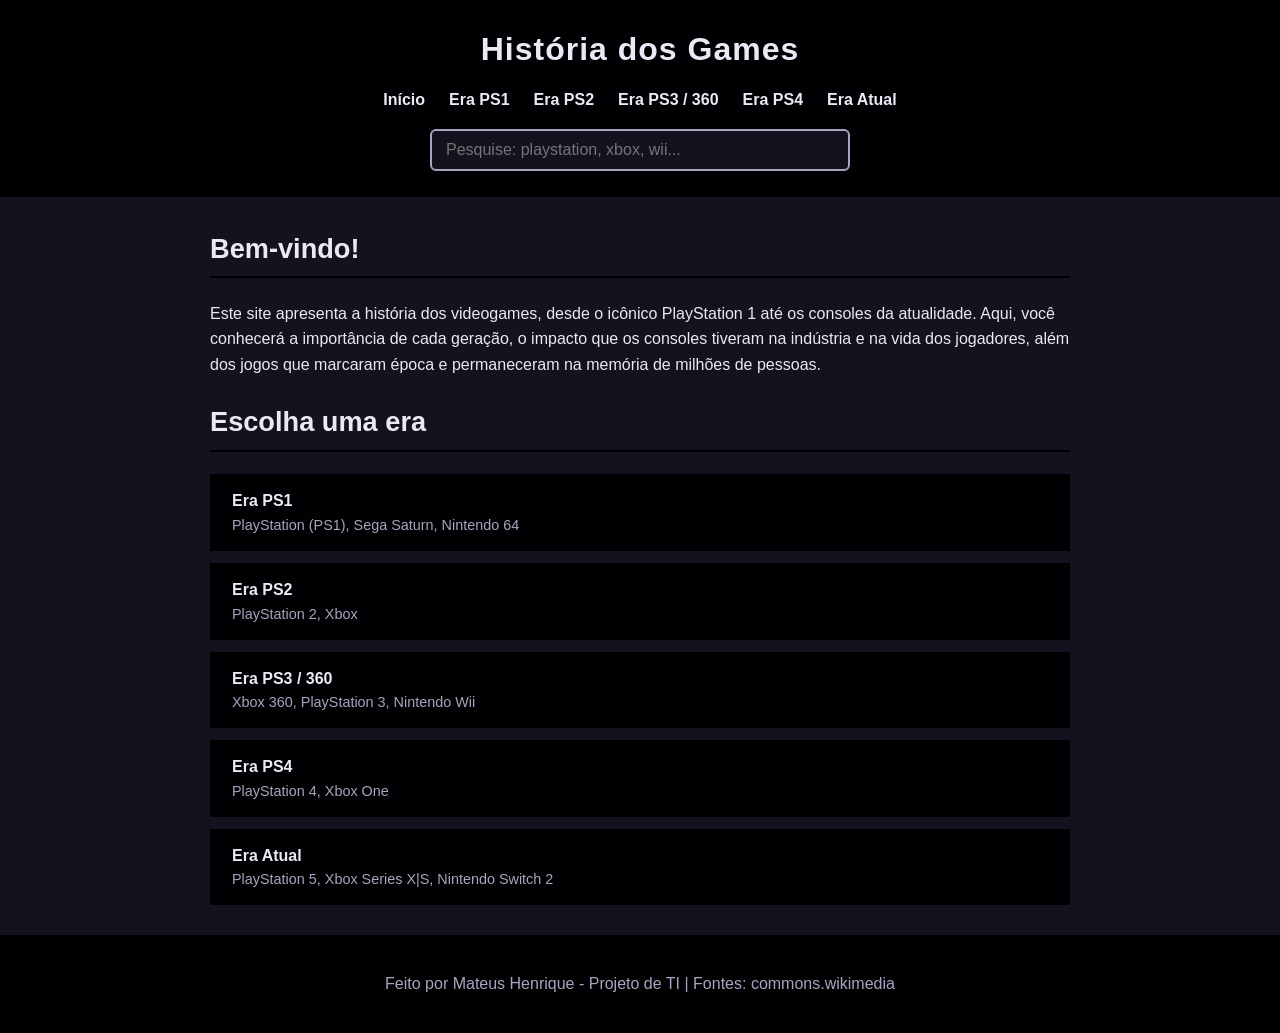
<file: historia-dos-games/index.html>
<!DOCTYPE html>
<html lang="pt-BR">
<head>
  <meta charset="UTF-8">
  <meta name="viewport" content="width=device-width, initial-scale=1.0">
  <title>Início | História dos Games</title>
  <link rel="stylesheet" href="css/style.css">
  <script src="js/busca.js" defer></script>
</head>
<body class="home">
  <header>
    <h1>História dos Games</h1>
    <nav><ul><li><a href="index.html" class="ativo">Início</a></li><li><a href="ps1.html">Era PS1</a></li><li><a href="ps2.html">Era PS2</a></li><li><a href="ps3-360.html">Era PS3 / 360</a></li><li><a href="ps4.html">Era PS4</a></li><li><a href="atual.html">Era Atual</a></li></ul></nav>
    <div class="busca">
      <input type="search" id="campo-busca" placeholder="Pesquise: playstation, xbox, wii..." aria-label="Pesquisar consoles">
      <ul id="resultados"></ul>
    </div>
  </header>
  <main>
    <section>
      <h2>Bem-vindo!</h2>
      <p>Este site apresenta a história dos videogames, desde o icônico PlayStation 1 até os consoles da atualidade. Aqui, você conhecerá a importância de cada geração, o impacto que os consoles tiveram na indústria e na vida dos jogadores, além dos jogos que marcaram época e permaneceram na memória de milhões de pessoas.</p>
    </section>
    <section>
      <h2>Escolha uma era</h2>
      <ul class="eras">
        <li><a href="ps1.html"><strong>Era PS1</strong><span>PlayStation (PS1), Sega Saturn, Nintendo 64</span></a></li>
        <li><a href="ps2.html"><strong>Era PS2</strong><span>PlayStation 2, Xbox</span></a></li>
        <li><a href="ps3-360.html"><strong>Era PS3 / 360</strong><span>Xbox 360, PlayStation 3, Nintendo Wii</span></a></li>
        <li><a href="ps4.html"><strong>Era PS4</strong><span>PlayStation 4, Xbox One</span></a></li>
        <li><a href="atual.html"><strong>Era Atual</strong><span>PlayStation 5, Xbox Series X|S, Nintendo Switch 2</span></a></li>
      </ul>
    </section>
  </main>
  <footer><p>Feito por Mateus Henrique - Projeto de TI | Fontes: commons.wikimedia</p></footer>
</body>
</html>
</file>
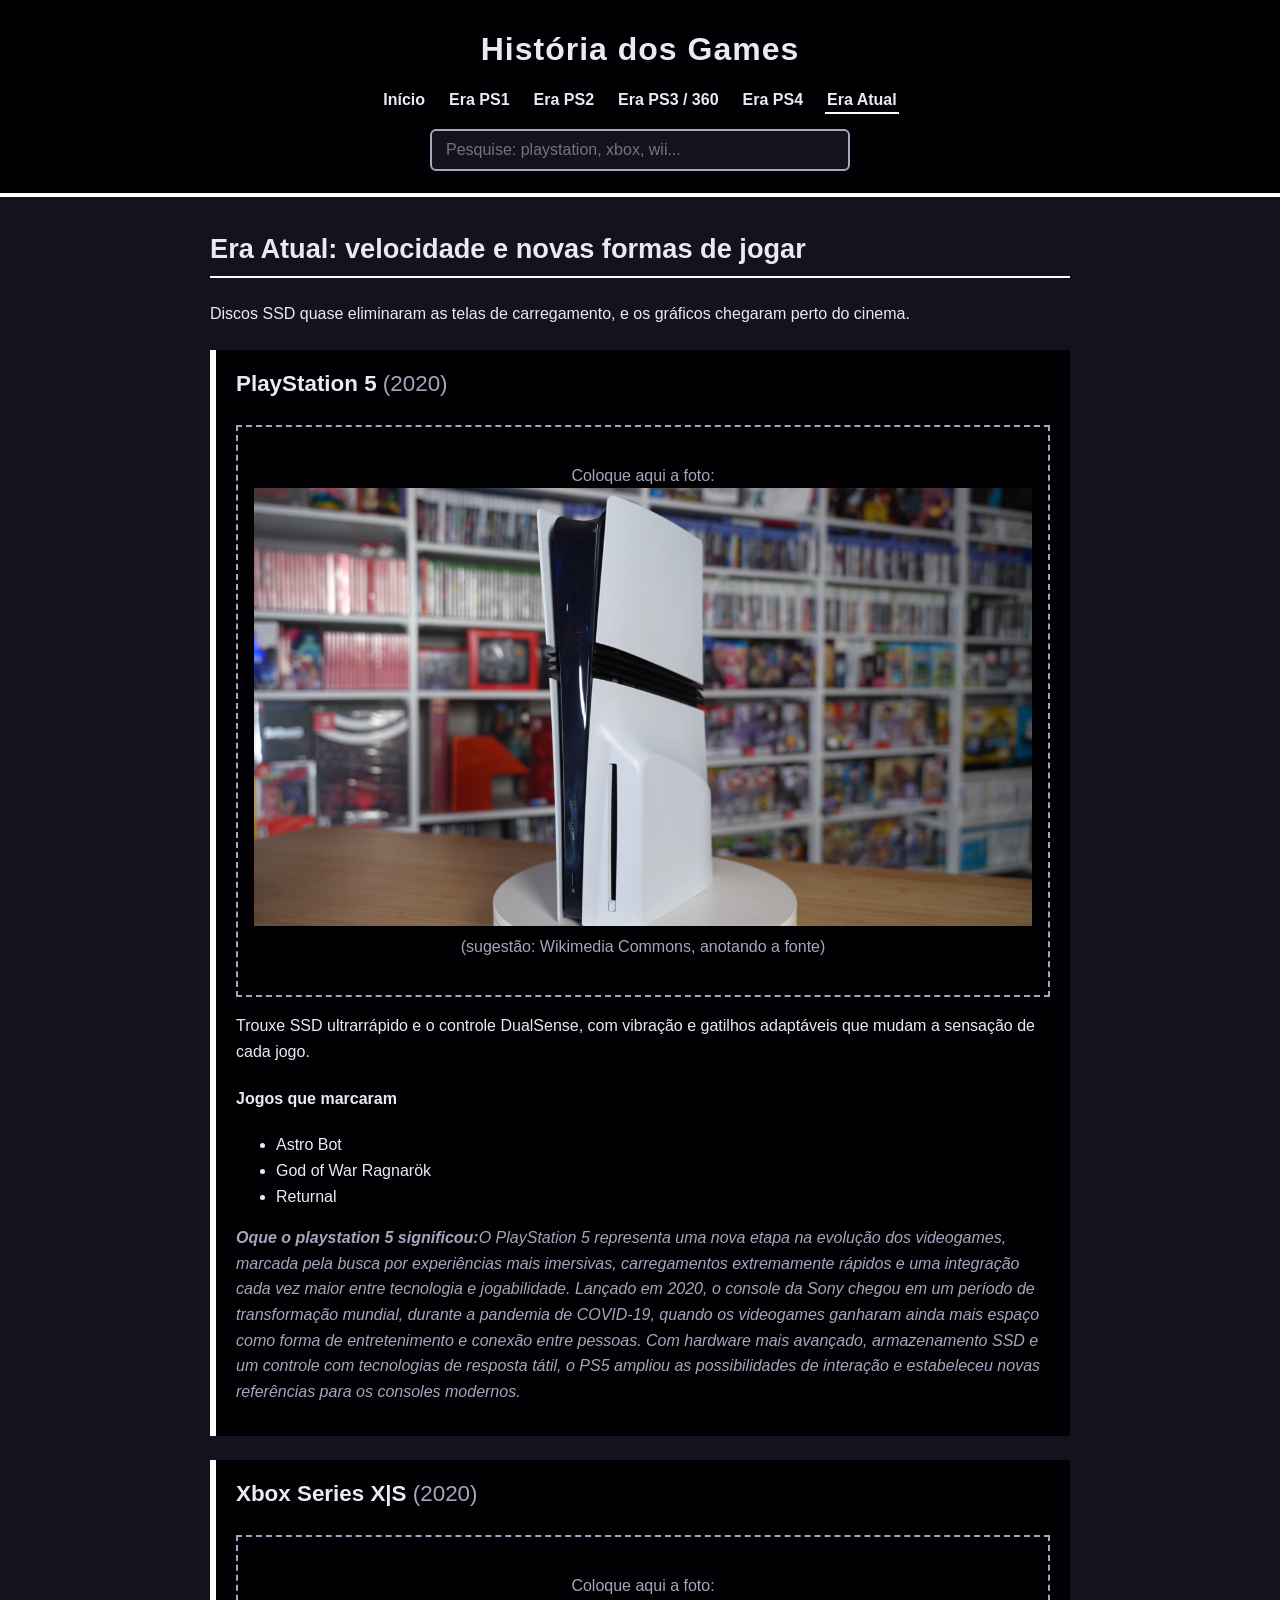
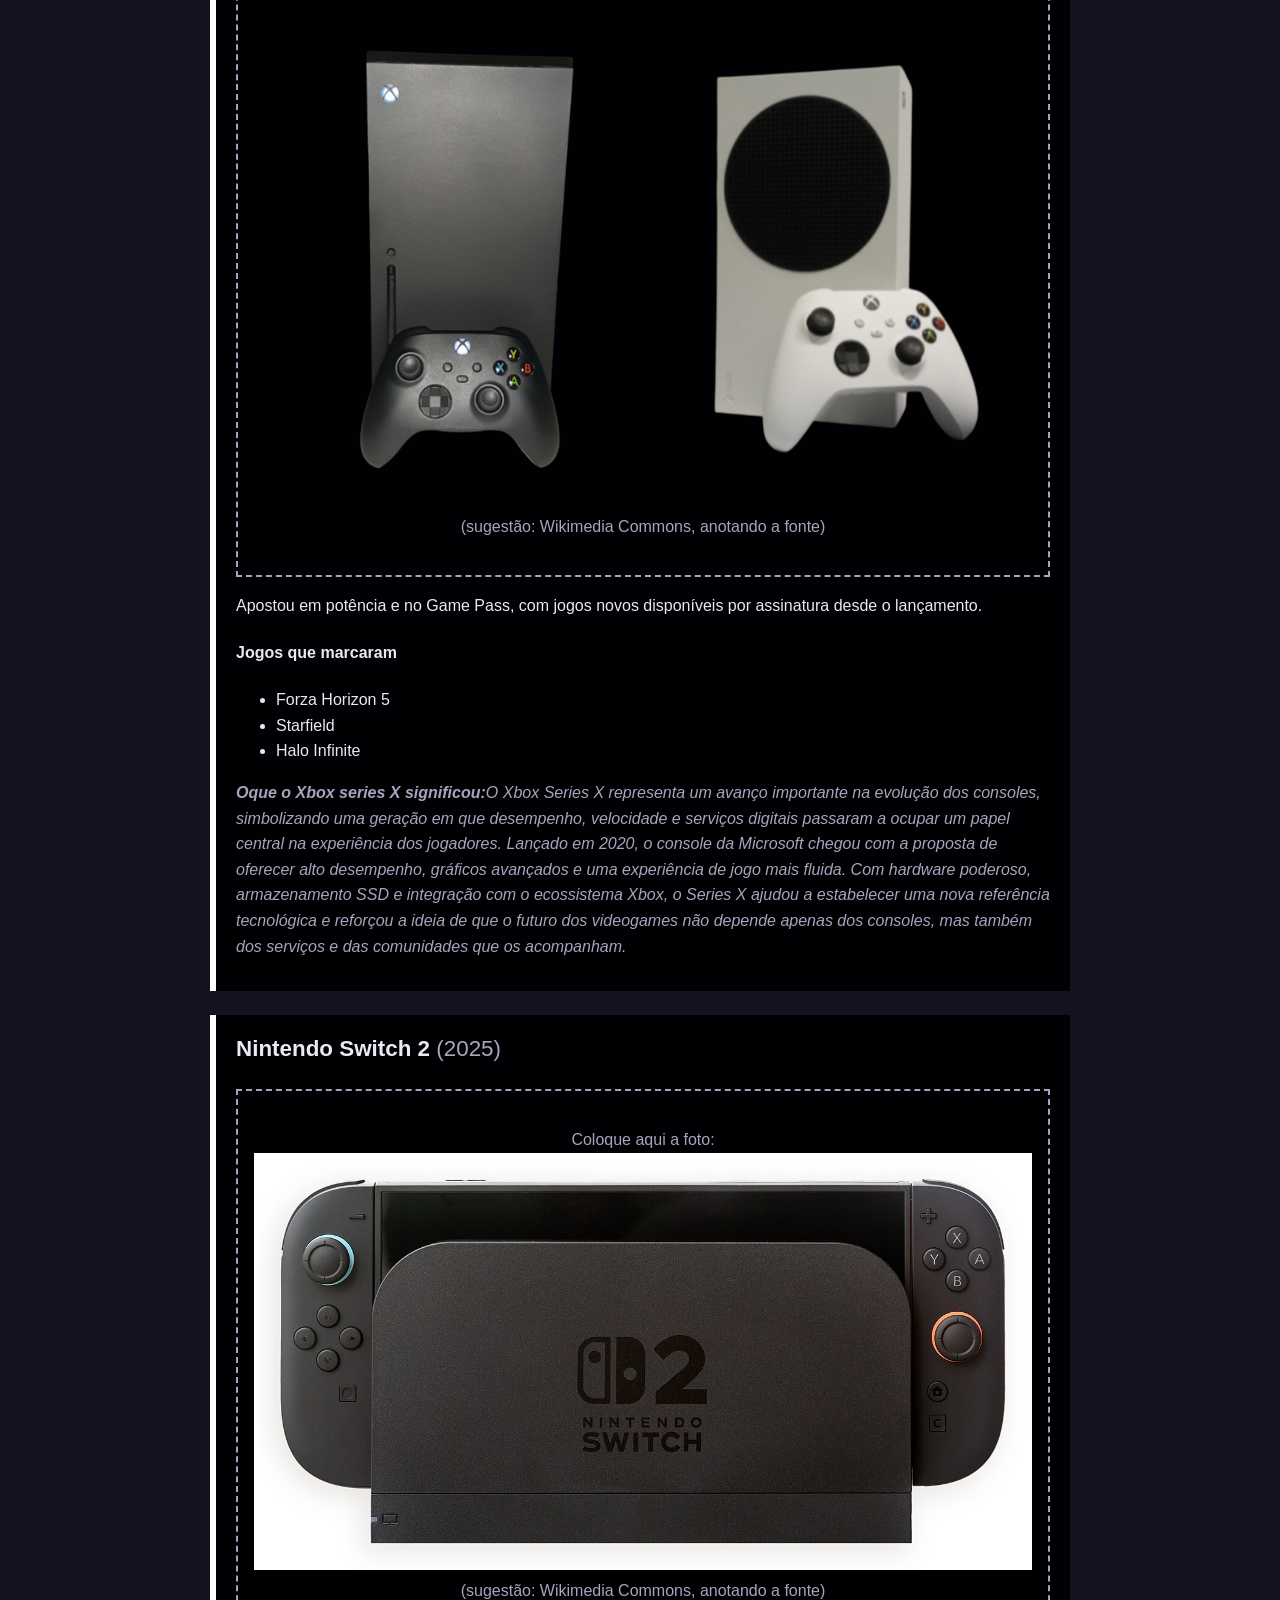
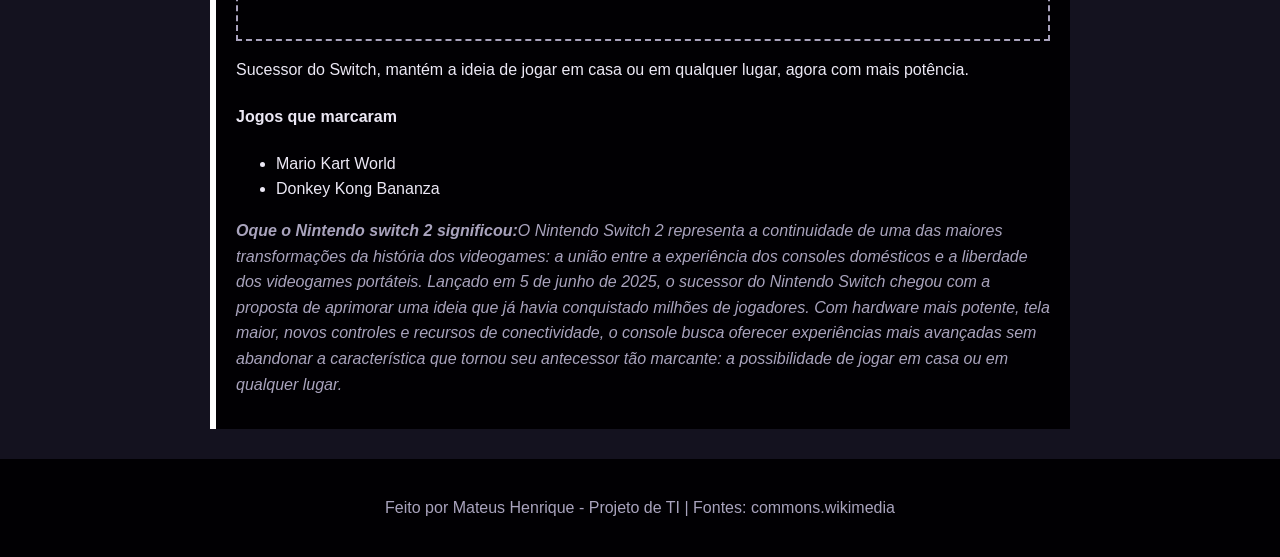
<file: historia-dos-games/atual.html>
<!DOCTYPE html>
<html lang="pt-BR">
<head>
  <meta charset="UTF-8">
  <meta name="viewport" content="width=device-width, initial-scale=1.0">
  <title>Era Atual | História dos Games</title>
  <link rel="stylesheet" href="css/style.css">
  <script src="js/busca.js" defer></script>
</head>
<body class="atual">
  <header>
    <h1>História dos Games</h1>
    <nav><ul><li><a href="index.html">Início</a></li><li><a href="ps1.html">Era PS1</a></li><li><a href="ps2.html">Era PS2</a></li><li><a href="ps3-360.html">Era PS3 / 360</a></li><li><a href="ps4.html">Era PS4</a></li><li><a href="atual.html" class="ativo">Era Atual</a></li></ul></nav>
    <div class="busca">
      <input type="search" id="campo-busca" placeholder="Pesquise: playstation, xbox, wii..." aria-label="Pesquisar consoles">
      <ul id="resultados"></ul>
    </div>
  </header>
  <main>
    <section>
      <h2>Era Atual: velocidade e novas formas de jogar</h2>
      <p>Discos SSD quase eliminaram as telas de carregamento, e os gráficos chegaram perto do cinema.</p>
    </section>
    <article class="console">
      <h3>PlayStation 5 <span>(2020)</span></h3>
      <div class="foto">Coloque aqui a foto: <img src="img/ps5.png" alt="Playstation 5"> (sugestão: Wikimedia Commons, anotando a fonte)</div>
      <p>Trouxe SSD ultrarrápido e o controle DualSense, com vibração e gatilhos adaptáveis que mudam a sensação de cada jogo.</p>
      <h4>Jogos que marcaram</h4>
      <ul><li>Astro Bot</li><li>God of War Ragnarök</li><li>Returnal</li></ul>
      <p class="pessoal"><strong>Oque o playstation 5 significou:</strong>O PlayStation 5 representa uma nova etapa na evolução dos videogames, marcada pela busca por experiências mais imersivas, carregamentos extremamente rápidos e uma integração cada vez maior entre tecnologia e jogabilidade. Lançado em 2020, o console da Sony chegou em um período de transformação mundial, durante a pandemia de COVID-19, quando os videogames ganharam ainda mais espaço como forma de entretenimento e conexão entre pessoas. Com hardware mais avançado, armazenamento SSD e um controle com tecnologias de resposta tátil, o PS5 ampliou as possibilidades de interação e estabeleceu novas referências para os consoles modernos.</p>
    </article>
    <article class="console">
      <h3>Xbox Series X|S <span>(2020)</span></h3>
      <div class="foto">Coloque aqui a foto: <img src="img/x.png" alt=" Xbox series X"> (sugestão: Wikimedia Commons, anotando a fonte)</div>
      <p>Apostou em potência e no Game Pass, com jogos novos disponíveis por assinatura desde o lançamento.</p>
      <h4>Jogos que marcaram</h4>
      <ul><li>Forza Horizon 5</li><li>Starfield</li><li>Halo Infinite</li></ul>
      <p class="pessoal"><strong>Oque o Xbox series X significou:</strong>O Xbox Series X representa um avanço importante na evolução dos consoles, simbolizando uma geração em que desempenho, velocidade e serviços digitais passaram a ocupar um papel central na experiência dos jogadores. Lançado em 2020, o console da Microsoft chegou com a proposta de oferecer alto desempenho, gráficos avançados e uma experiência de jogo mais fluida. Com hardware poderoso, armazenamento SSD e integração com o ecossistema Xbox, o Series X ajudou a estabelecer uma nova referência tecnológica e reforçou a ideia de que o futuro dos videogames não depende apenas dos consoles, mas também dos serviços e das comunidades que os acompanham.</p>
    </article>
    <article class="console">
      <h3>Nintendo Switch 2 <span>(2025)</span></h3>
      <div class="foto">Coloque aqui a foto: <img src="img/switch2.jpg" alt="Nintendo switch 2"> (sugestão: Wikimedia Commons, anotando a fonte)</div>
      <p>Sucessor do Switch, mantém a ideia de jogar em casa ou em qualquer lugar, agora com mais potência.</p>
      <h4>Jogos que marcaram</h4>
      <ul><li>Mario Kart World</li><li>Donkey Kong Bananza</li></ul>
      <p class="pessoal"><strong>Oque o Nintendo switch 2 significou:</strong>O Nintendo Switch 2 representa a continuidade de uma das maiores transformações da história dos videogames: a união entre a experiência dos consoles domésticos e a liberdade dos videogames portáteis. Lançado em 5 de junho de 2025, o sucessor do Nintendo Switch chegou com a proposta de aprimorar uma ideia que já havia conquistado milhões de jogadores. Com hardware mais potente, tela maior, novos controles e recursos de conectividade, o console busca oferecer experiências mais avançadas sem abandonar a característica que tornou seu antecessor tão marcante: a possibilidade de jogar em casa ou em qualquer lugar.</p>
    </article>

  </main>
  <footer><p>Feito por Mateus Henrique - Projeto de TI | Fontes: commons.wikimedia</p></footer>
</body>
</html>
</file>
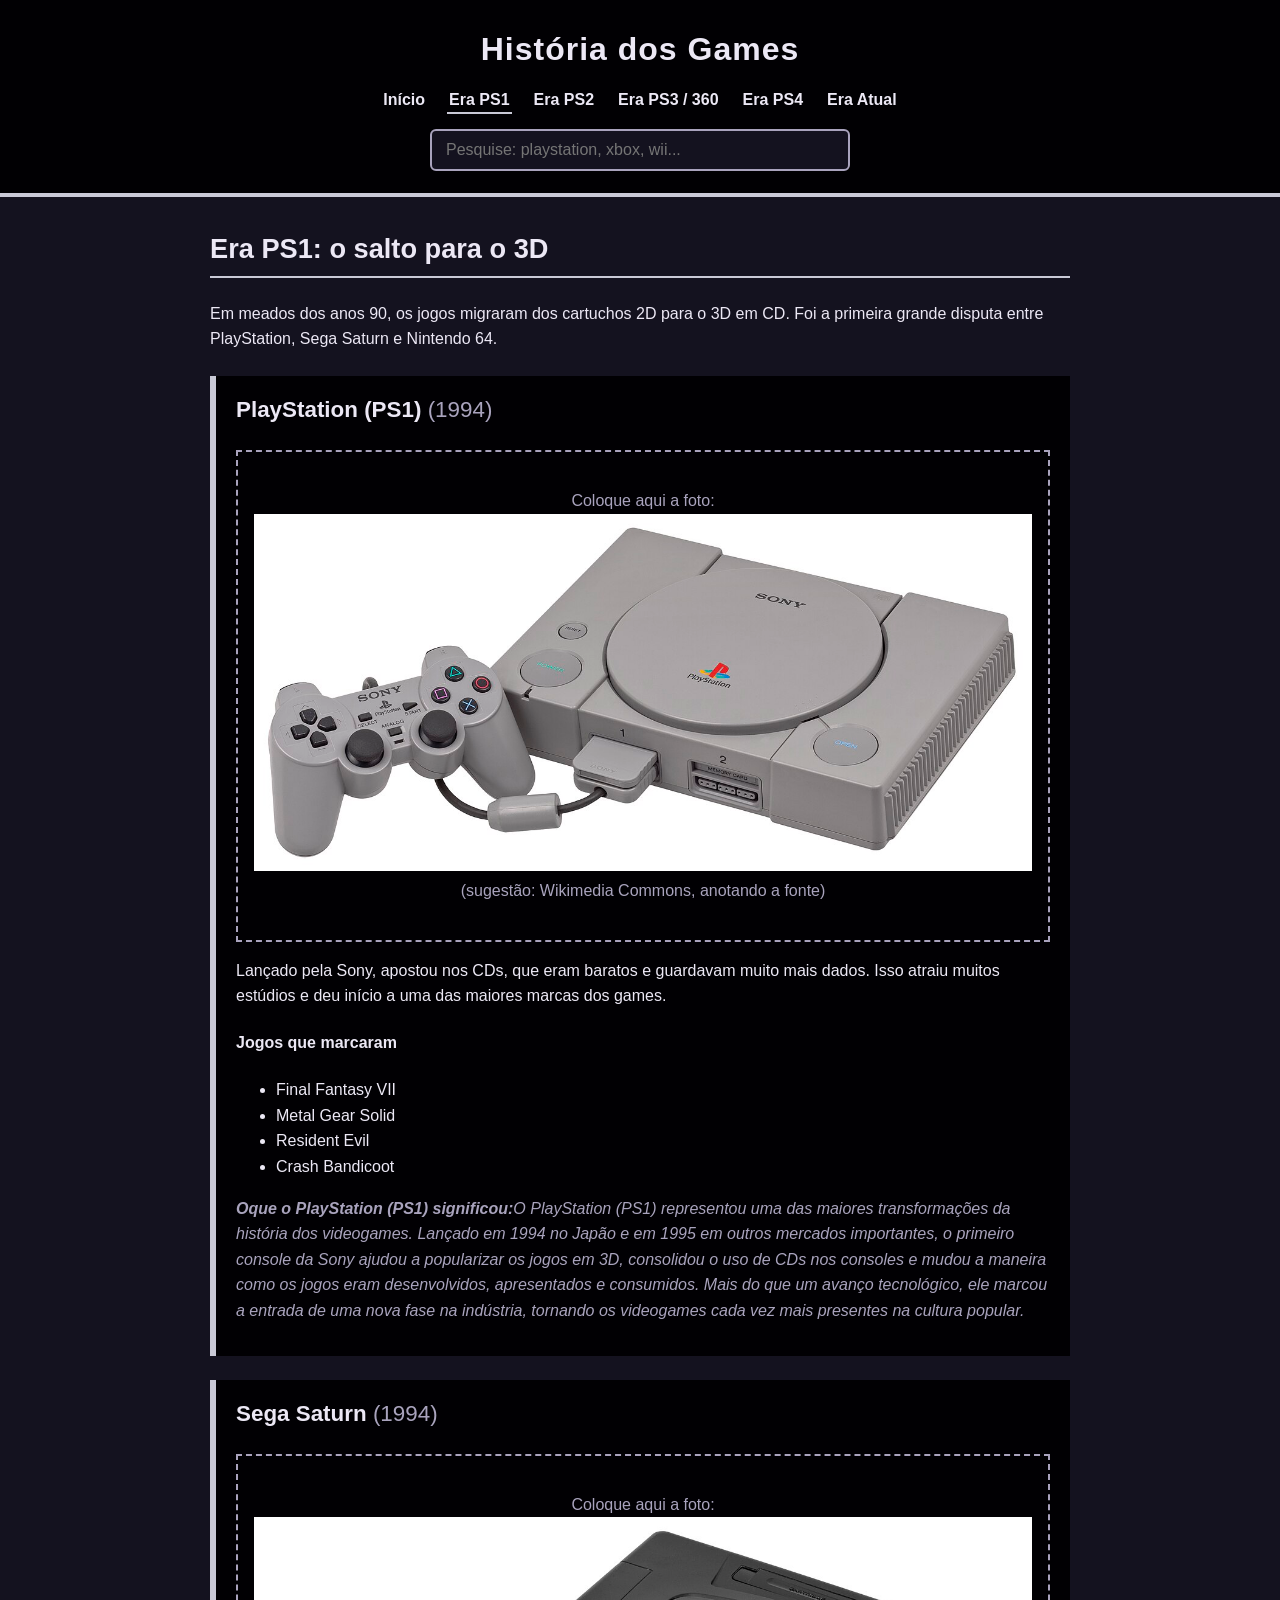
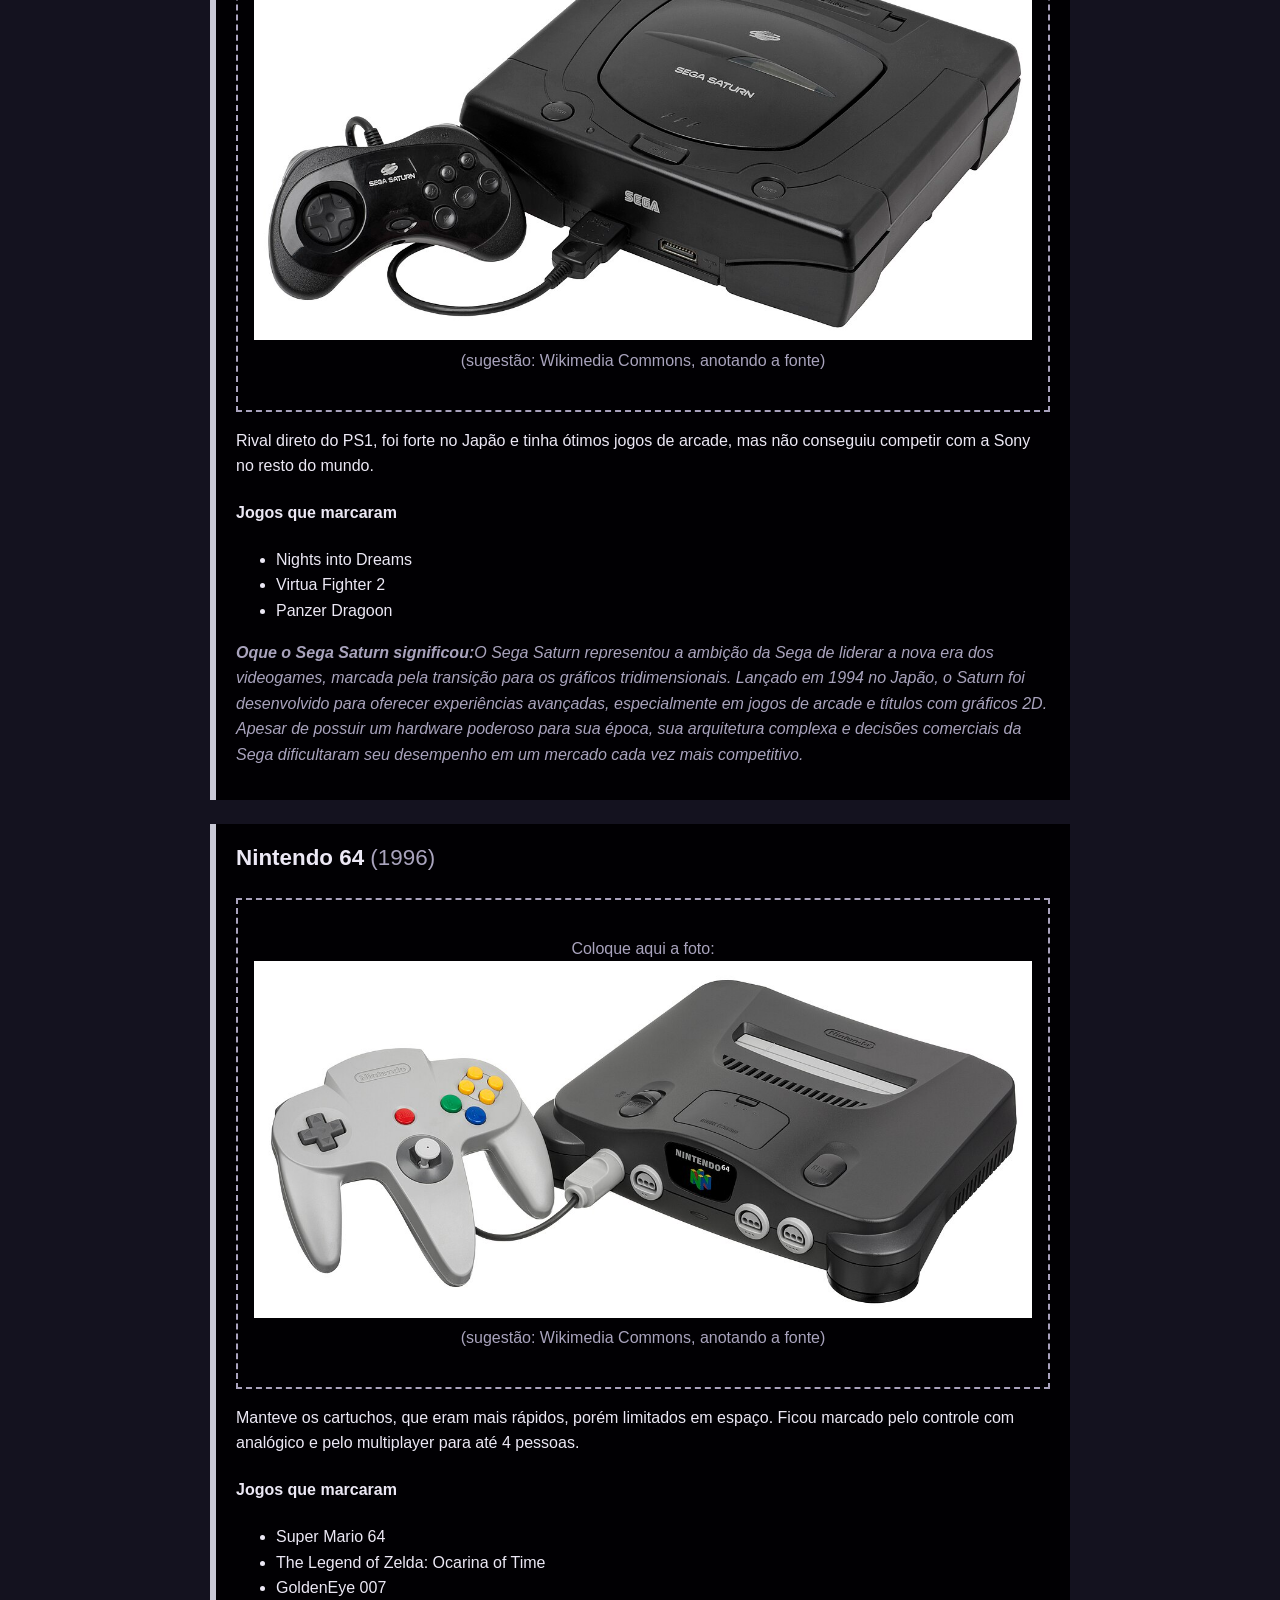
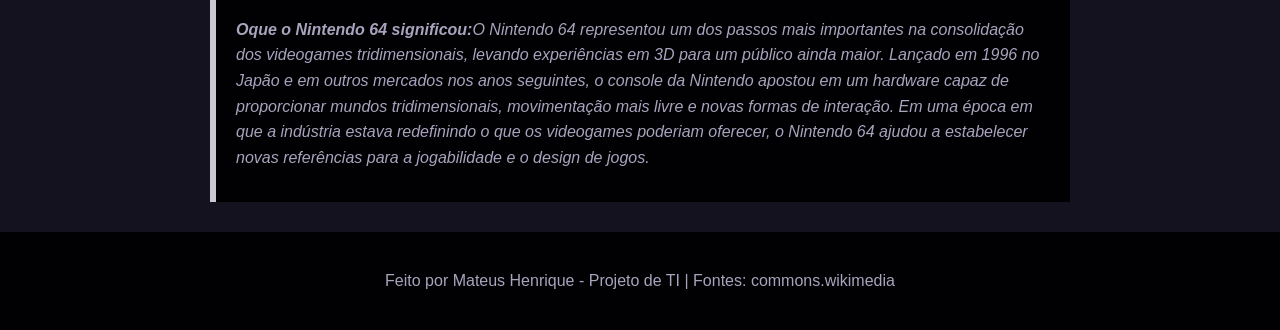
<file: historia-dos-games/ps1.html>
<!DOCTYPE html>
<html lang="pt-BR">
<head>
  <meta charset="UTF-8">
  <meta name="viewport" content="width=device-width, initial-scale=1.0">
  <title>Era PS1 | História dos Games</title>
  <link rel="stylesheet" href="css/style.css">
  <script src="js/busca.js" defer></script>
</head>
<body class="ps1">
  <header>
    <h1>História dos Games</h1>
    <nav><ul><li><a href="index.html">Início</a></li><li><a href="ps1.html" class="ativo">Era PS1</a></li><li><a href="ps2.html">Era PS2</a></li><li><a href="ps3-360.html">Era PS3 / 360</a></li><li><a href="ps4.html">Era PS4</a></li><li><a href="atual.html">Era Atual</a></li></ul></nav>
    <div class="busca">
      <input type="search" id="campo-busca" placeholder="Pesquise: playstation, xbox, wii..." aria-label="Pesquisar consoles">
      <ul id="resultados"></ul>
    </div>
  </header>
  <main>
    <section>
      <h2>Era PS1: o salto para o 3D</h2>
      <p>Em meados dos anos 90, os jogos migraram dos cartuchos 2D para o 3D em CD. Foi a primeira grande disputa entre PlayStation, Sega Saturn e Nintendo 64.</p>
    </section>
    <article class="console">
      <h3>PlayStation (PS1) <span>(1994)</span></h3>
      <div class="foto">Coloque aqui a foto: <img src="img/ps1.jpg" alt="Console PlayStation 1 de cor cinza">
      <ps1 class="png"></ps1> (sugestão: Wikimedia Commons, anotando a fonte)</div>
      <p>Lançado pela Sony, apostou nos CDs, que eram baratos e guardavam muito mais dados. Isso atraiu muitos estúdios e deu início a uma das maiores marcas dos games.</p>
      <h4>Jogos que marcaram</h4>
      <ul><li>Final Fantasy VII</li><li>Metal Gear Solid</li><li>Resident Evil</li><li>Crash Bandicoot</li></ul>
      <p class="pessoal"><strong>Oque o PlayStation (PS1) significou:</strong>O PlayStation (PS1) representou uma das maiores transformações da história dos videogames. Lançado em 1994 no Japão e em 1995 em outros mercados importantes, o primeiro console da Sony ajudou a popularizar os jogos em 3D, consolidou o uso de CDs nos consoles e mudou a maneira como os jogos eram desenvolvidos, apresentados e consumidos. Mais do que um avanço tecnológico, ele marcou a entrada de uma nova fase na indústria, tornando os videogames cada vez mais presentes na cultura popular.</p>
    </article>
    <article class="console">
      <h3>Sega Saturn <span>(1994)</span></h3>
      <div class="foto">Coloque aqui a foto: <img src="img/sega.jpg" alt="Sega Saturn"> (sugestão: Wikimedia Commons, anotando a fonte)</div>
      <p>Rival direto do PS1, foi forte no Japão e tinha ótimos jogos de arcade, mas não conseguiu competir com a Sony no resto do mundo.</p>
      <h4>Jogos que marcaram</h4>
      <ul><li>Nights into Dreams</li><li>Virtua Fighter 2</li><li>Panzer Dragoon</li></ul>
      <p class="pessoal"><strong>Oque o Sega Saturn significou:</strong>O Sega Saturn representou a ambição da Sega de liderar a nova era dos videogames, marcada pela transição para os gráficos tridimensionais. Lançado em 1994 no Japão, o Saturn foi desenvolvido para oferecer experiências avançadas, especialmente em jogos de arcade e títulos com gráficos 2D. Apesar de possuir um hardware poderoso para sua época, sua arquitetura complexa e decisões comerciais da Sega dificultaram seu desempenho em um mercado cada vez mais competitivo.</p>
    </article>
    <article class="console">
      <h3>Nintendo 64 <span>(1996)</span></h3>
      <div class="foto">Coloque aqui a foto: <img src="img/n64.jpg" alt="Nintendo 64"> (sugestão: Wikimedia Commons, anotando a fonte)</div>
      <p>Manteve os cartuchos, que eram mais rápidos, porém limitados em espaço. Ficou marcado pelo controle com analógico e pelo multiplayer para até 4 pessoas.</p>
      <h4>Jogos que marcaram</h4>
      <ul><li>Super Mario 64</li><li>The Legend of Zelda: Ocarina of Time</li><li>GoldenEye 007</li></ul>
      <p class="pessoal"><strong>Oque o Nintendo 64 significou:</strong>O Nintendo 64 representou um dos passos mais importantes na consolidação dos videogames tridimensionais, levando experiências em 3D para um público ainda maior. Lançado em 1996 no Japão e em outros mercados nos anos seguintes, o console da Nintendo apostou em um hardware capaz de proporcionar mundos tridimensionais, movimentação mais livre e novas formas de interação. Em uma época em que a indústria estava redefinindo o que os videogames poderiam oferecer, o Nintendo 64 ajudou a estabelecer novas referências para a jogabilidade e o design de jogos.</p>
    </article>

  </main>
  <footer><p>Feito por Mateus Henrique - Projeto de TI | Fontes: commons.wikimedia</p></footer>
</body>
</html>
</file>
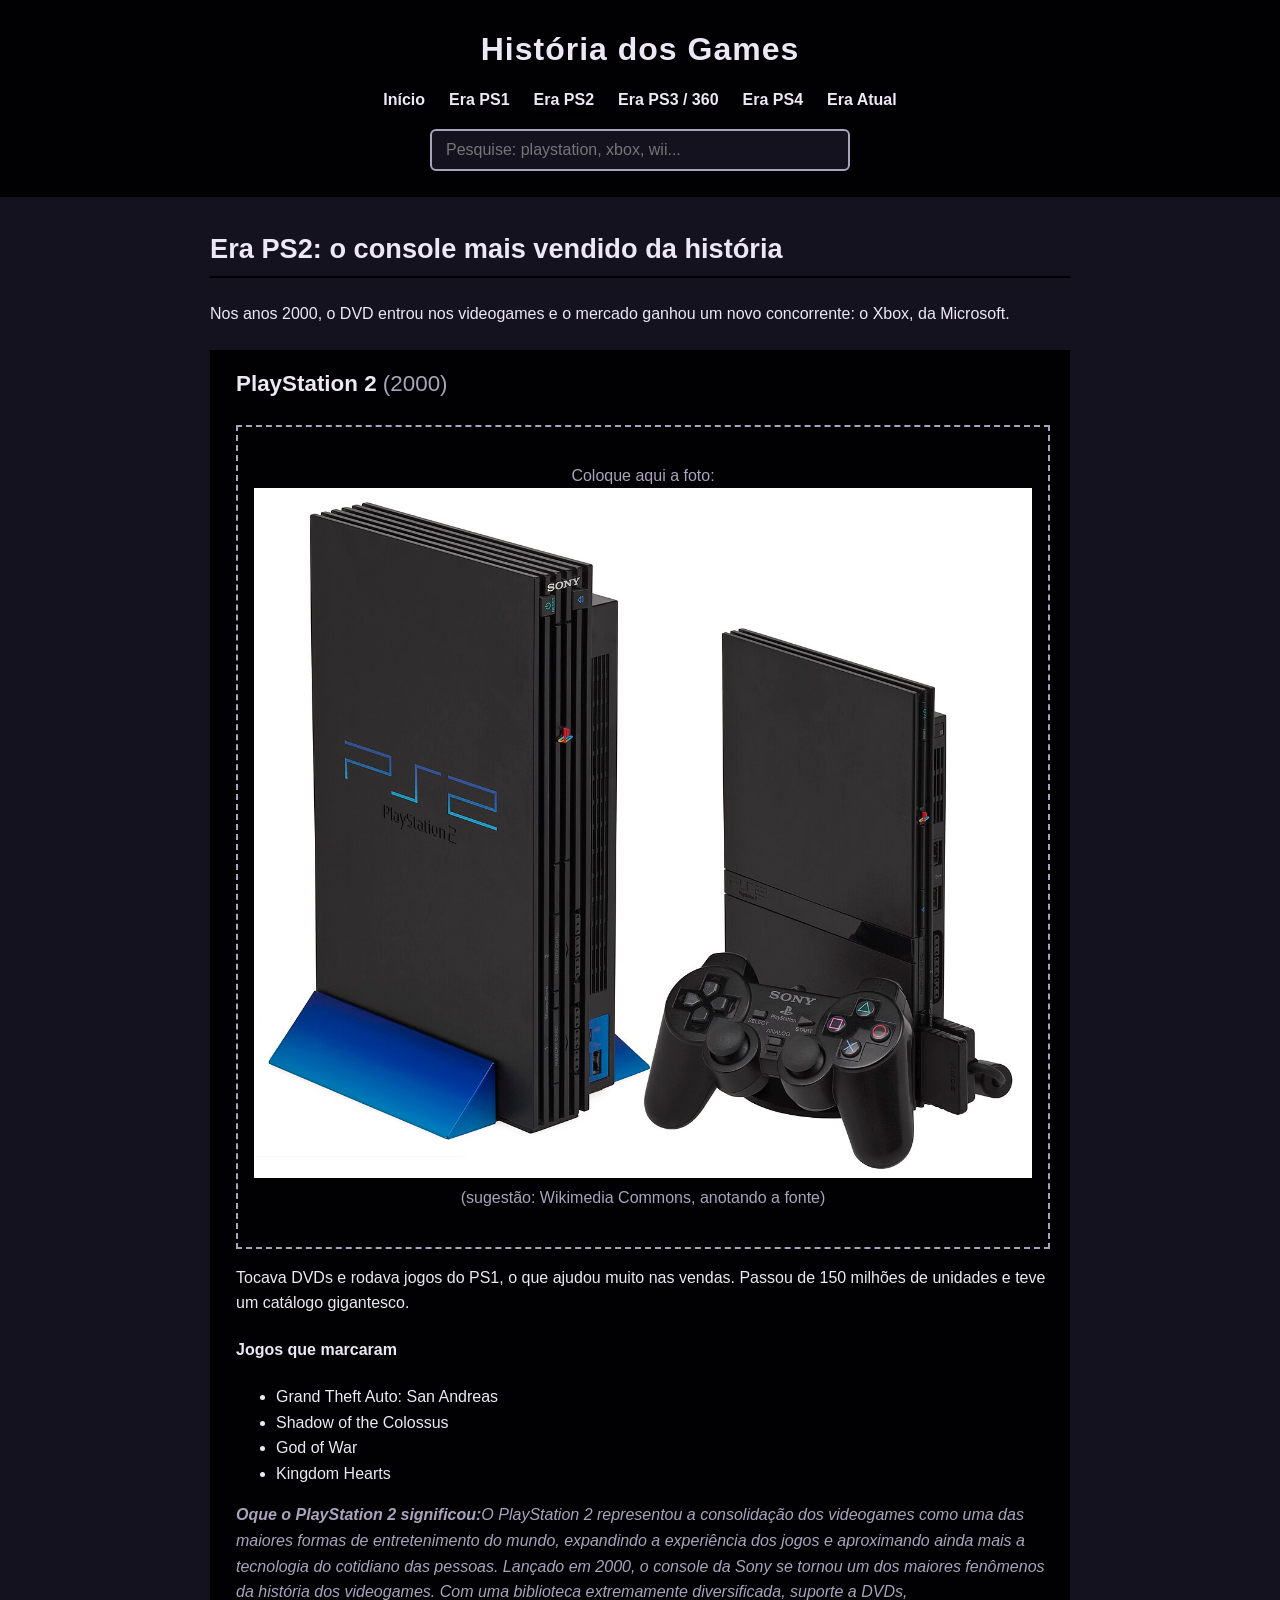
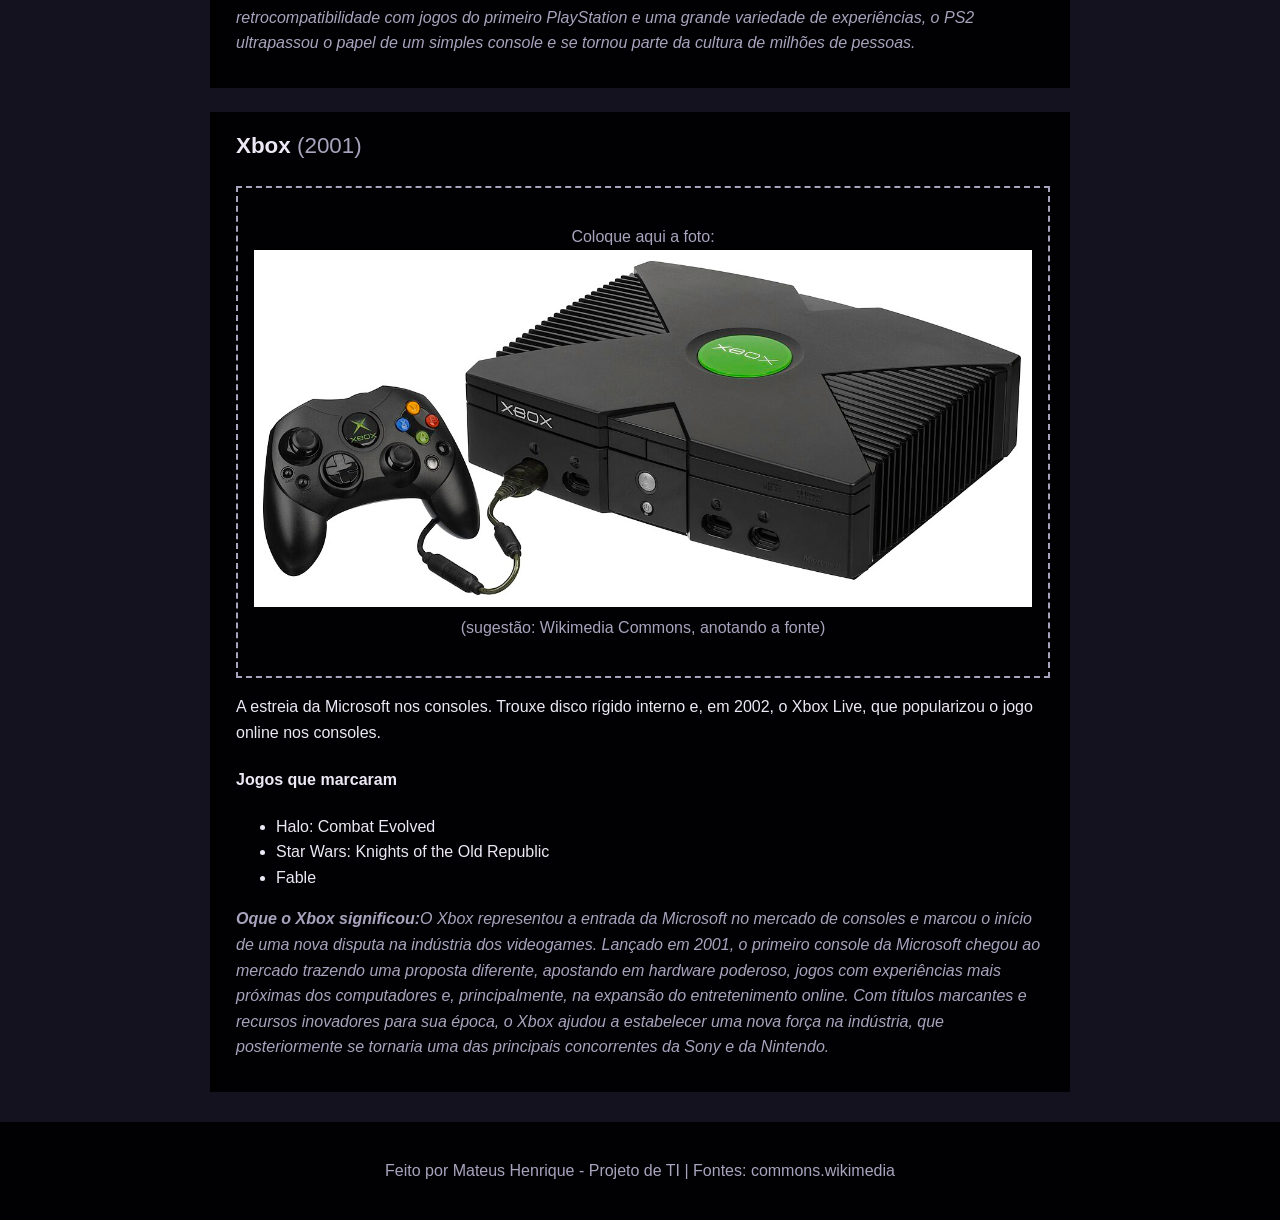
<file: historia-dos-games/ps2.html>
<!DOCTYPE html>
<html lang="pt-BR">
<head>
  <meta charset="UTF-8">
  <meta name="viewport" content="width=device-width, initial-scale=1.0">
  <title>Era PS2 | História dos Games</title>
  <link rel="stylesheet" href="css/style.css">
  <script src="js/busca.js" defer></script>
</head>
<body class="ps2">
  <header>
    <h1>História dos Games</h1>
    <nav><ul><li><a href="index.html">Início</a></li><li><a href="ps1.html">Era PS1</a></li><li><a href="ps2.html" class="ativo">Era PS2</a></li><li><a href="ps3-360.html">Era PS3 / 360</a></li><li><a href="ps4.html">Era PS4</a></li><li><a href="atual.html">Era Atual</a></li></ul></nav>
    <div class="busca">
      <input type="search" id="campo-busca" placeholder="Pesquise: playstation, xbox, wii..." aria-label="Pesquisar consoles">
      <ul id="resultados"></ul>
    </div>
  </header>
  <main>
    <section>
      <h2>Era PS2: o console mais vendido da história</h2>
      <p>Nos anos 2000, o DVD entrou nos videogames e o mercado ganhou um novo concorrente: o Xbox, da Microsoft.</p>
    </section>
    <article class="console">
      <h3>PlayStation 2 <span>(2000)</span></h3>
      <div class="foto">Coloque aqui a foto: <img src="img/ps2.jpg" alt="PlayStation 2"> (sugestão: Wikimedia Commons, anotando a fonte)</div>
      <p>Tocava DVDs e rodava jogos do PS1, o que ajudou muito nas vendas. Passou de 150 milhões de unidades e teve um catálogo gigantesco.</p>
      <h4>Jogos que marcaram</h4>
      <ul><li>Grand Theft Auto: San Andreas</li><li>Shadow of the Colossus</li><li>God of War</li><li>Kingdom Hearts</li></ul>
      <p class="pessoal"><strong>Oque o PlayStation 2 significou:</strong>O PlayStation 2 representou a consolidação dos videogames como uma das maiores formas de entretenimento do mundo, expandindo a experiência dos jogos e aproximando ainda mais a tecnologia do cotidiano das pessoas. Lançado em 2000, o console da Sony se tornou um dos maiores fenômenos da história dos videogames. Com uma biblioteca extremamente diversificada, suporte a DVDs, retrocompatibilidade com jogos do primeiro PlayStation e uma grande variedade de experiências, o PS2 ultrapassou o papel de um simples console e se tornou parte da cultura de milhões de pessoas.</p>
    </article>
    <article class="console">
      <h3>Xbox <span>(2001)</span></h3>
      <div class="foto">Coloque aqui a foto: <img src="img/xbox.jpg" alt="Xbox"> (sugestão: Wikimedia Commons, anotando a fonte)</div>
      <p>A estreia da Microsoft nos consoles. Trouxe disco rígido interno e, em 2002, o Xbox Live, que popularizou o jogo online nos consoles.</p>
      <h4>Jogos que marcaram</h4>
      <ul><li>Halo: Combat Evolved</li><li>Star Wars: Knights of the Old Republic</li><li>Fable</li></ul>
      <p class="pessoal"><strong>Oque o Xbox significou:</strong>O Xbox representou a entrada da Microsoft no mercado de consoles e marcou o início de uma nova disputa na indústria dos videogames. Lançado em 2001, o primeiro console da Microsoft chegou ao mercado trazendo uma proposta diferente, apostando em hardware poderoso, jogos com experiências mais próximas dos computadores e, principalmente, na expansão do entretenimento online. Com títulos marcantes e recursos inovadores para sua época, o Xbox ajudou a estabelecer uma nova força na indústria, que posteriormente se tornaria uma das principais concorrentes da Sony e da Nintendo.</p>
    </article>

  </main>
  <footer><p>Feito por Mateus Henrique - Projeto de TI | Fontes: commons.wikimedia</p></footer>
</body>
</html>
</file>
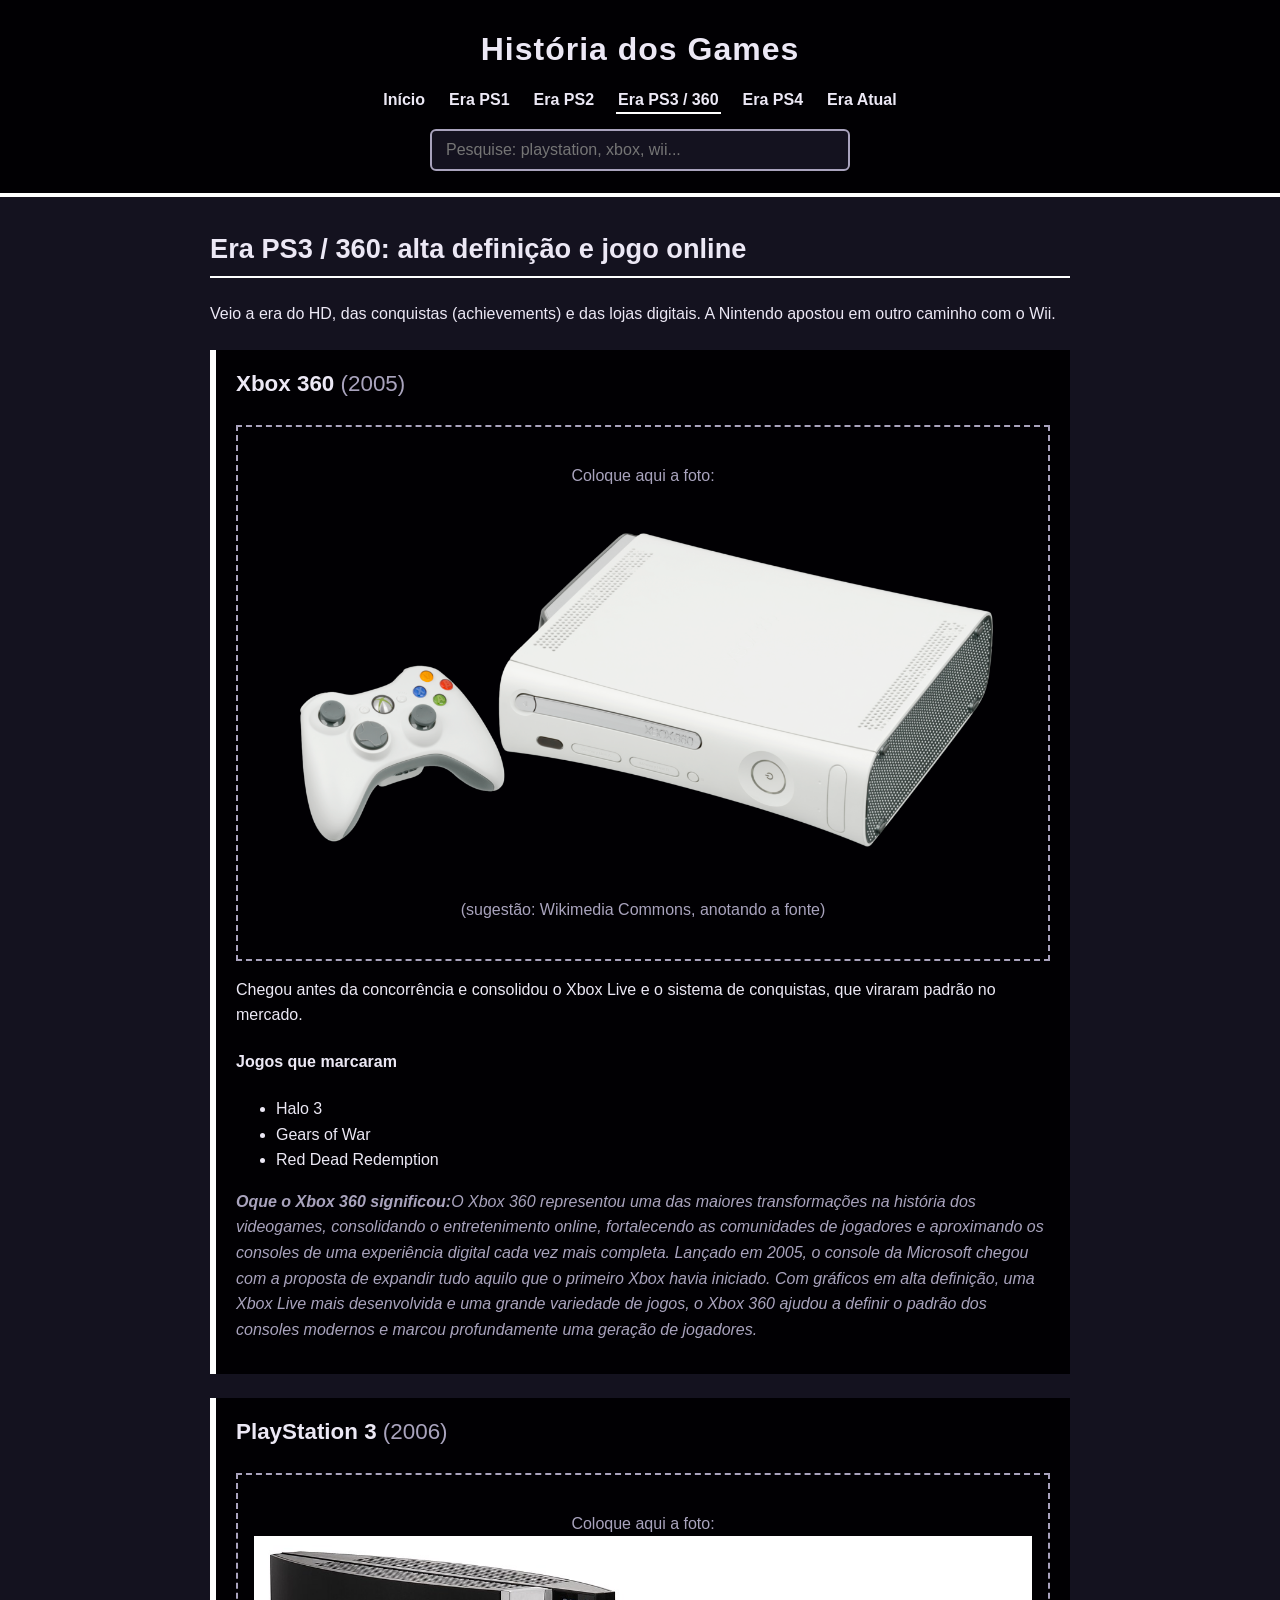
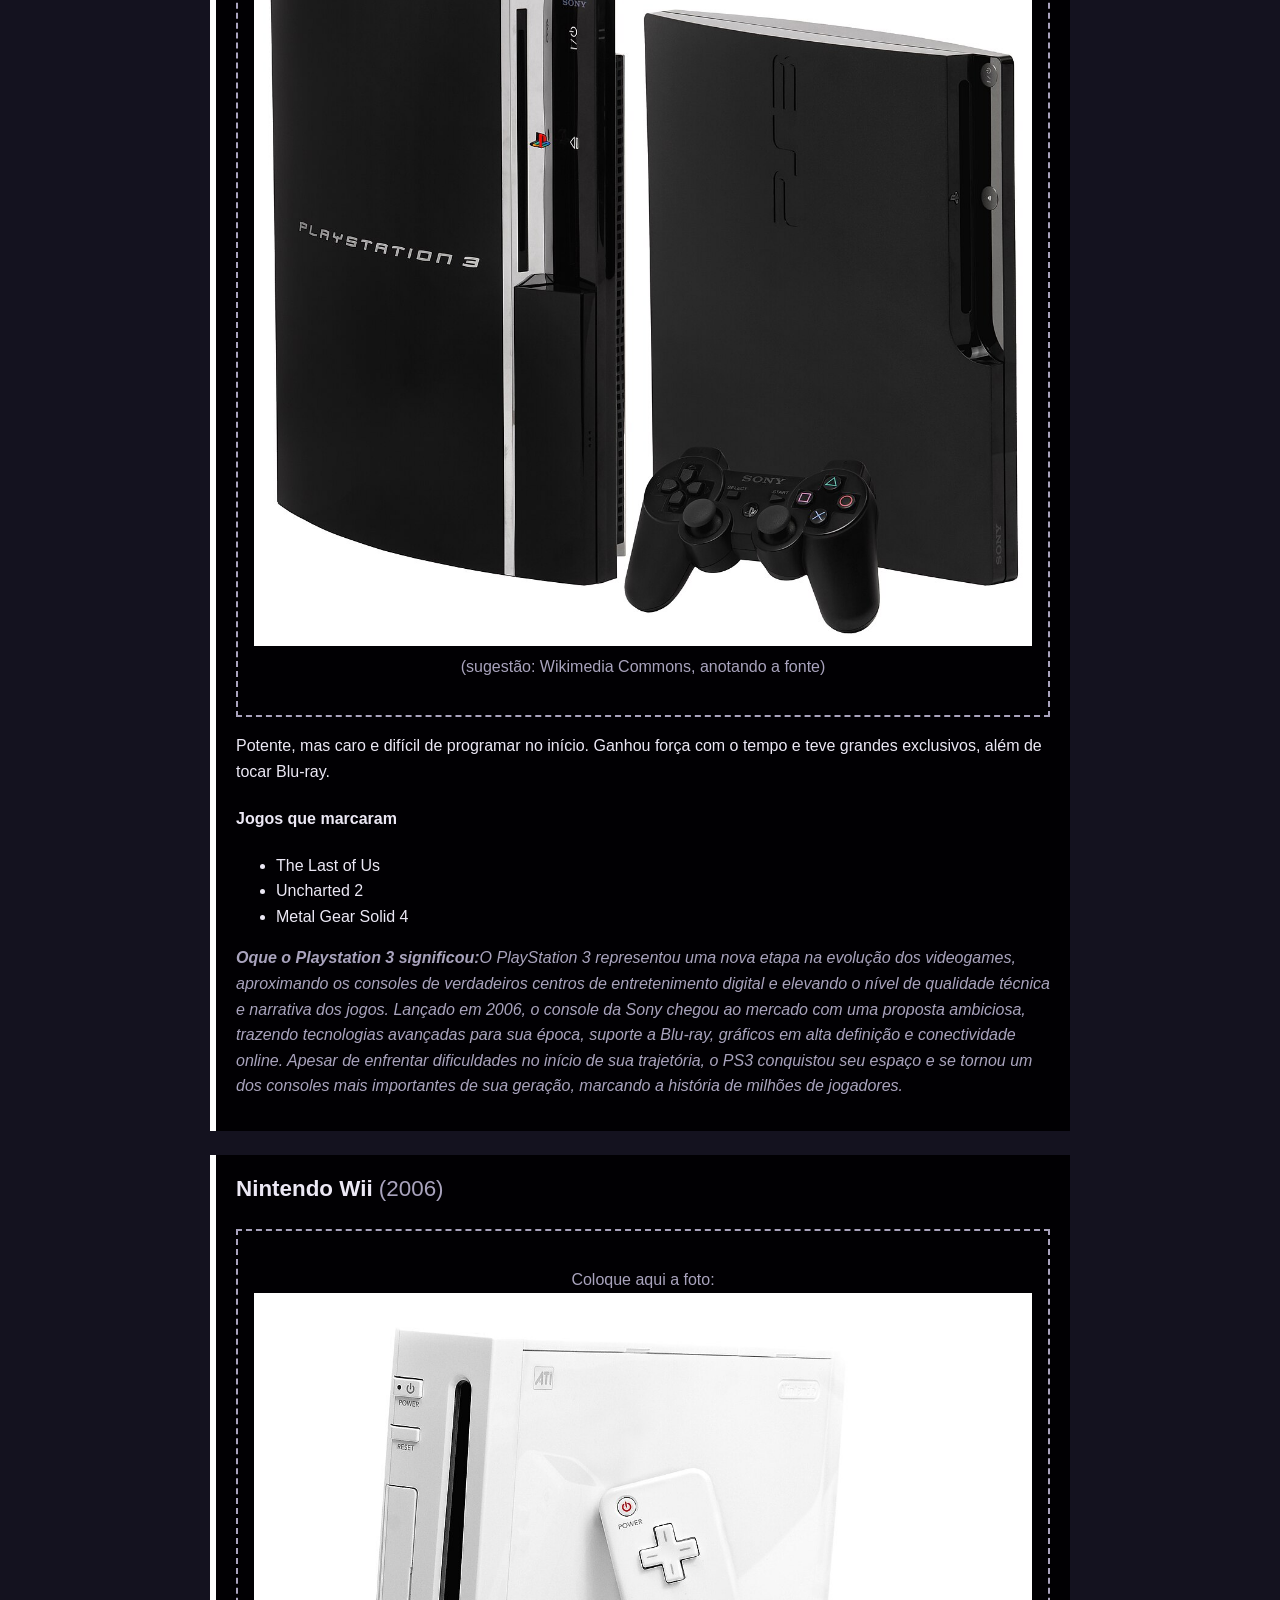
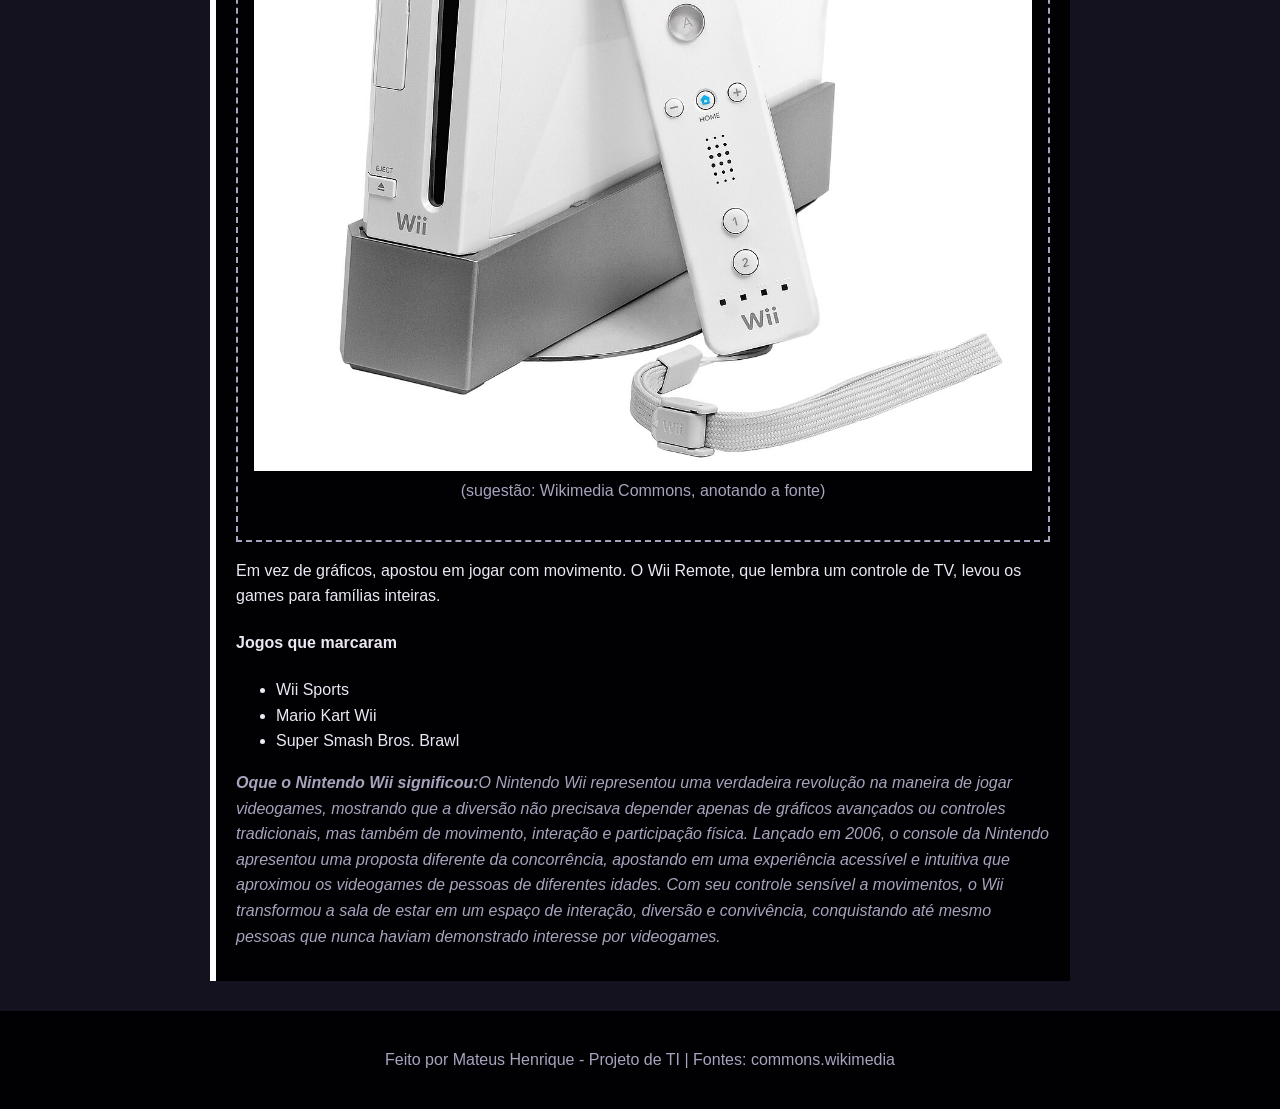
<file: historia-dos-games/ps3-360.html>
<!DOCTYPE html>
<html lang="pt-BR">
<head>
  <meta charset="UTF-8">
  <meta name="viewport" content="width=device-width, initial-scale=1.0">
  <title>Era PS3 / 360 | História dos Games</title>
  <link rel="stylesheet" href="css/style.css">
  <script src="js/busca.js" defer></script>
</head>
<body class="ps3">
  <header>
    <h1>História dos Games</h1>
    <nav><ul><li><a href="index.html">Início</a></li><li><a href="ps1.html">Era PS1</a></li><li><a href="ps2.html">Era PS2</a></li><li><a href="ps3-360.html" class="ativo">Era PS3 / 360</a></li><li><a href="ps4.html">Era PS4</a></li><li><a href="atual.html">Era Atual</a></li></ul></nav>
    <div class="busca">
      <input type="search" id="campo-busca" placeholder="Pesquise: playstation, xbox, wii..." aria-label="Pesquisar consoles">
      <ul id="resultados"></ul>
    </div>
  </header>
  <main>
    <section>
      <h2>Era PS3 / 360: alta definição e jogo online</h2>
      <p>Veio a era do HD, das conquistas (achievements) e das lojas digitais. A Nintendo apostou em outro caminho com o Wii.</p>
    </section>
    <article class="console">
      <h3>Xbox 360 <span>(2005)</span></h3>
      <div class="foto">Coloque aqui a foto: <img src="img/360.png" alt="Xbox 360"> (sugestão: Wikimedia Commons, anotando a fonte)</div>
      <p>Chegou antes da concorrência e consolidou o Xbox Live e o sistema de conquistas, que viraram padrão no mercado.</p>
      <h4>Jogos que marcaram</h4>
      <ul><li>Halo 3</li><li>Gears of War</li><li>Red Dead Redemption</li></ul>
      <p class="pessoal"><strong>Oque o Xbox 360 significou:</strong>O Xbox 360 representou uma das maiores transformações na história dos videogames, consolidando o entretenimento online, fortalecendo as comunidades de jogadores e aproximando os consoles de uma experiência digital cada vez mais completa. Lançado em 2005, o console da Microsoft chegou com a proposta de expandir tudo aquilo que o primeiro Xbox havia iniciado. Com gráficos em alta definição, uma Xbox Live mais desenvolvida e uma grande variedade de jogos, o Xbox 360 ajudou a definir o padrão dos consoles modernos e marcou profundamente uma geração de jogadores.</p>
    </article>
    <article class="console">
      <h3>PlayStation 3 <span>(2006)</span></h3>
      <div class="foto">Coloque aqui a foto: <img src="img/ps3.jpg" alt="PlayStation 3"> (sugestão: Wikimedia Commons, anotando a fonte)</div>
      <p>Potente, mas caro e difícil de programar no início. Ganhou força com o tempo e teve grandes exclusivos, além de tocar Blu-ray.</p>
      <h4>Jogos que marcaram</h4>
      <ul><li>The Last of Us</li><li>Uncharted 2</li><li>Metal Gear Solid 4</li></ul>
      <p class="pessoal"><strong>Oque o Playstation 3 significou:</strong>O PlayStation 3 representou uma nova etapa na evolução dos videogames, aproximando os consoles de verdadeiros centros de entretenimento digital e elevando o nível de qualidade técnica e narrativa dos jogos. Lançado em 2006, o console da Sony chegou ao mercado com uma proposta ambiciosa, trazendo tecnologias avançadas para sua época, suporte a Blu-ray, gráficos em alta definição e conectividade online. Apesar de enfrentar dificuldades no início de sua trajetória, o PS3 conquistou seu espaço e se tornou um dos consoles mais importantes de sua geração, marcando a história de milhões de jogadores.</p>
    </article>
    <article class="console">
      <h3>Nintendo Wii <span>(2006)</span></h3>
      <div class="foto">Coloque aqui a foto: <img src="img/wii.jpg" alt="Nintendo Wii"> (sugestão: Wikimedia Commons, anotando a fonte)</div>
      <p>Em vez de gráficos, apostou em jogar com movimento. O Wii Remote, que lembra um controle de TV, levou os games para famílias inteiras.</p>
      <h4>Jogos que marcaram</h4>
      <ul><li>Wii Sports</li><li>Mario Kart Wii</li><li>Super Smash Bros. Brawl</li></ul>
      <p class="pessoal"><strong>Oque o Nintendo Wii significou:</strong>O Nintendo Wii representou uma verdadeira revolução na maneira de jogar videogames, mostrando que a diversão não precisava depender apenas de gráficos avançados ou controles tradicionais, mas também de movimento, interação e participação física. Lançado em 2006, o console da Nintendo apresentou uma proposta diferente da concorrência, apostando em uma experiência acessível e intuitiva que aproximou os videogames de pessoas de diferentes idades. Com seu controle sensível a movimentos, o Wii transformou a sala de estar em um espaço de interação, diversão e convivência, conquistando até mesmo pessoas que nunca haviam demonstrado interesse por videogames.</p>
    </article>

  </main>
  <footer><p>Feito por Mateus Henrique - Projeto de TI | Fontes: commons.wikimedia</p></footer>
</body>
</html>
</file>
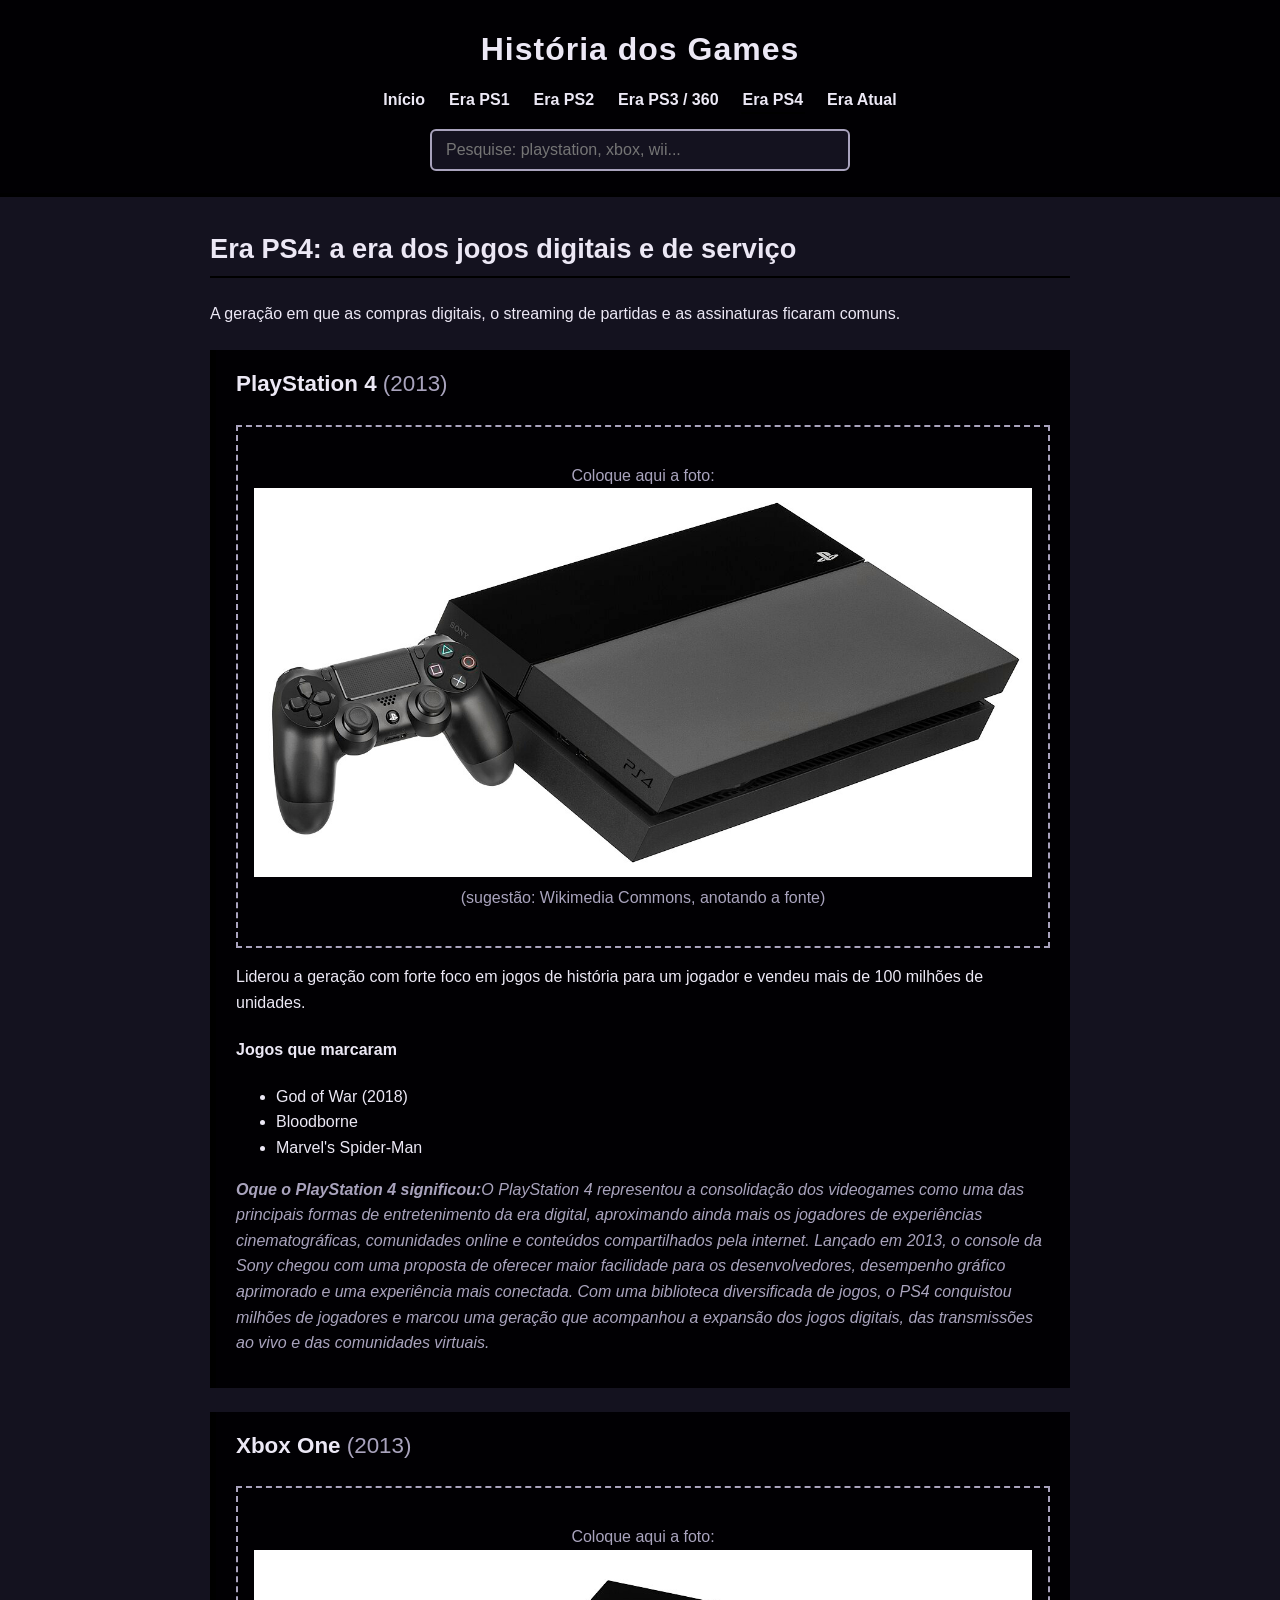
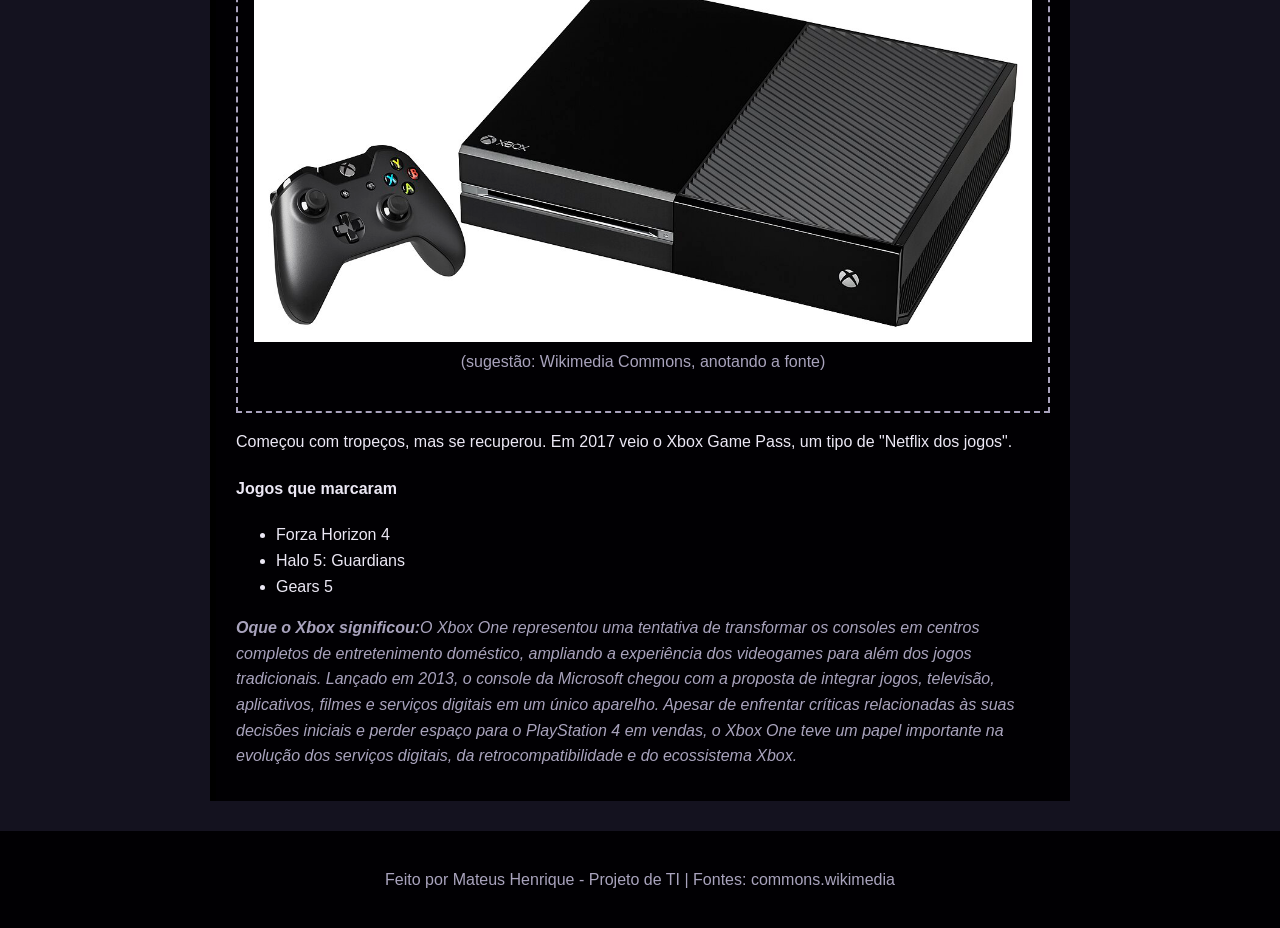
<file: historia-dos-games/ps4.html>
<!DOCTYPE html>
<html lang="pt-BR">
<head>
  <meta charset="UTF-8">
  <meta name="viewport" content="width=device-width, initial-scale=1.0">
  <title>Era PS4 | História dos Games</title>
  <link rel="stylesheet" href="css/style.css">
  <script src="js/busca.js" defer></script>
</head>
<body class="ps4">
  <header>
    <h1>História dos Games</h1>
    <nav><ul><li><a href="index.html">Início</a></li><li><a href="ps1.html">Era PS1</a></li><li><a href="ps2.html">Era PS2</a></li><li><a href="ps3-360.html">Era PS3 / 360</a></li><li><a href="ps4.html" class="ativo">Era PS4</a></li><li><a href="atual.html">Era Atual</a></li></ul></nav>
    <div class="busca">
      <input type="search" id="campo-busca" placeholder="Pesquise: playstation, xbox, wii..." aria-label="Pesquisar consoles">
      <ul id="resultados"></ul>
    </div>
  </header>
  <main>
    <section>
      <h2>Era PS4: a era dos jogos digitais e de serviço</h2>
      <p>A geração em que as compras digitais, o streaming de partidas e as assinaturas ficaram comuns.</p>
    </section>
    <article class="console">
      <h3>PlayStation 4 <span>(2013)</span></h3>
      <div class="foto">Coloque aqui a foto: <img src="img/ps4.jpg" alt="Playstation 4"> (sugestão: Wikimedia Commons, anotando a fonte)</div>
      <p>Liderou a geração com forte foco em jogos de história para um jogador e vendeu mais de 100 milhões de unidades.</p>
      <h4>Jogos que marcaram</h4>
      <ul><li>God of War (2018)</li><li>Bloodborne</li><li>Marvel's Spider-Man</li></ul>
      <p class="pessoal"><strong>Oque o PlayStation 4 significou:</strong>O PlayStation 4 representou a consolidação dos videogames como uma das principais formas de entretenimento da era digital, aproximando ainda mais os jogadores de experiências cinematográficas, comunidades online e conteúdos compartilhados pela internet. Lançado em 2013, o console da Sony chegou com uma proposta de oferecer maior facilidade para os desenvolvedores, desempenho gráfico aprimorado e uma experiência mais conectada. Com uma biblioteca diversificada de jogos, o PS4 conquistou milhões de jogadores e marcou uma geração que acompanhou a expansão dos jogos digitais, das transmissões ao vivo e das comunidades virtuais.</p>
    </article>
    <article class="console">
      <h3>Xbox One <span>(2013)</span></h3>
      <div class="foto">Coloque aqui a foto: <img src="img/one.jpg" alt="Xbox One"> (sugestão: Wikimedia Commons, anotando a fonte)</div>
      <p>Começou com tropeços, mas se recuperou. Em 2017 veio o Xbox Game Pass, um tipo de "Netflix dos jogos".</p>
      <h4>Jogos que marcaram</h4>
      <ul><li>Forza Horizon 4</li><li>Halo 5: Guardians</li><li>Gears 5</li></ul>
      <p class="pessoal"><strong>Oque o Xbox significou:</strong>O Xbox One representou uma tentativa de transformar os consoles em centros completos de entretenimento doméstico, ampliando a experiência dos videogames para além dos jogos tradicionais. Lançado em 2013, o console da Microsoft chegou com a proposta de integrar jogos, televisão, aplicativos, filmes e serviços digitais em um único aparelho. Apesar de enfrentar críticas relacionadas às suas decisões iniciais e perder espaço para o PlayStation 4 em vendas, o Xbox One teve um papel importante na evolução dos serviços digitais, da retrocompatibilidade e do ecossistema Xbox.</p>
    </article>

  </main>
  <footer><p>Feito por Mateus Henrique - Projeto de TI | Fontes: commons.wikimedia</p></footer>
</body>
</html>
</file>
<file: historia-dos-games/css/style.css>
/* Cada era tem sua cor de destaque */
:root { --fundo:#14121f; --painel:#010003; --texto:#ece8f5; --suave:#a9a3bd; --destaque:#000000; }
body.ps1 { --destaque:#c9c9d6; }
body.ps2 { --destaque:#000000; }
body.ps3 { --destaque:#ffffff; }
body.ps4 { --destaque:#000000; }
body.atual { --destaque:#ffffff; }

* { box-sizing: border-box; }
body { margin:0; font-family:"Segoe UI", Arial, sans-serif; line-height:1.6; background:var(--fundo); color:var(--texto); }

header { background:var(--painel); padding:24px 20px 16px; text-align:center; border-bottom:4px solid var(--destaque); }
header h1 { margin:0 0 12px; font-size:2rem; letter-spacing:1px; }

nav ul { list-style:none; margin:0; padding:0; display:flex; flex-wrap:wrap; justify-content:center; gap:8px 20px; }
nav a { color:var(--texto); text-decoration:none; font-weight:bold; padding:4px 2px; border-bottom:2px solid transparent; }
nav a:hover, nav a.ativo { border-bottom-color:var(--destaque); }

.busca { max-width:420px; margin:16px auto 0; position:relative; text-align:left; }
.busca input { width:100%; padding:10px 14px; border:2px solid var(--suave); border-radius:6px; background:var(--fundo); color:var(--texto); font-size:1rem; }
.busca input:focus { outline:none; border-color:var(--destaque); }
#resultados { list-style:none; margin:6px 0 0; padding:0; }
#resultados li a { display:block; padding:8px 12px; margin-top:4px; background:var(--fundo); color:var(--texto); text-decoration:none; border-left:4px solid var(--destaque); }
#resultados li a:hover { background:#2d2646; }
#resultados small { display:block; color:var(--suave); }

main { max-width:900px; margin:30px auto; padding:0 20px; }
h2 { font-size:1.7rem; border-bottom:2px solid var(--destaque); padding-bottom:6px; }

.eras { list-style:none; padding:0; display:grid; gap:12px; }
.eras a { display:block; padding:14px 16px; background:var(--painel); color:var(--texto); text-decoration:none; border-left:6px solid var(--destaque); }
.eras a:hover { background:#2d2646; }
.eras span { display:block; color:var(--suave); font-size:.9rem; }

.console { background:var(--painel); border-left:6px solid var(--destaque); padding:16px 20px; margin:24px 0; }
.console h3 { margin-top:0; font-size:1.4rem; }
.console h3 span { color:var(--suave); font-weight:normal; }
.foto { border:2px dashed var(--suave); color:var(--suave); padding:36px 16px; text-align:center; margin-bottom:12px; }
.foto img { max-width:100%; }
.pessoal { color:var(--suave); font-style:italic; }

footer { text-align:center; padding:20px; background:var(--painel); color:var(--suave); }

:focus-visible { outline:3px solid var(--destaque); outline-offset:2px; }

@media (max-width:600px) { header h1 { font-size:1.5rem; } main { margin:20px auto; } }
</file>
